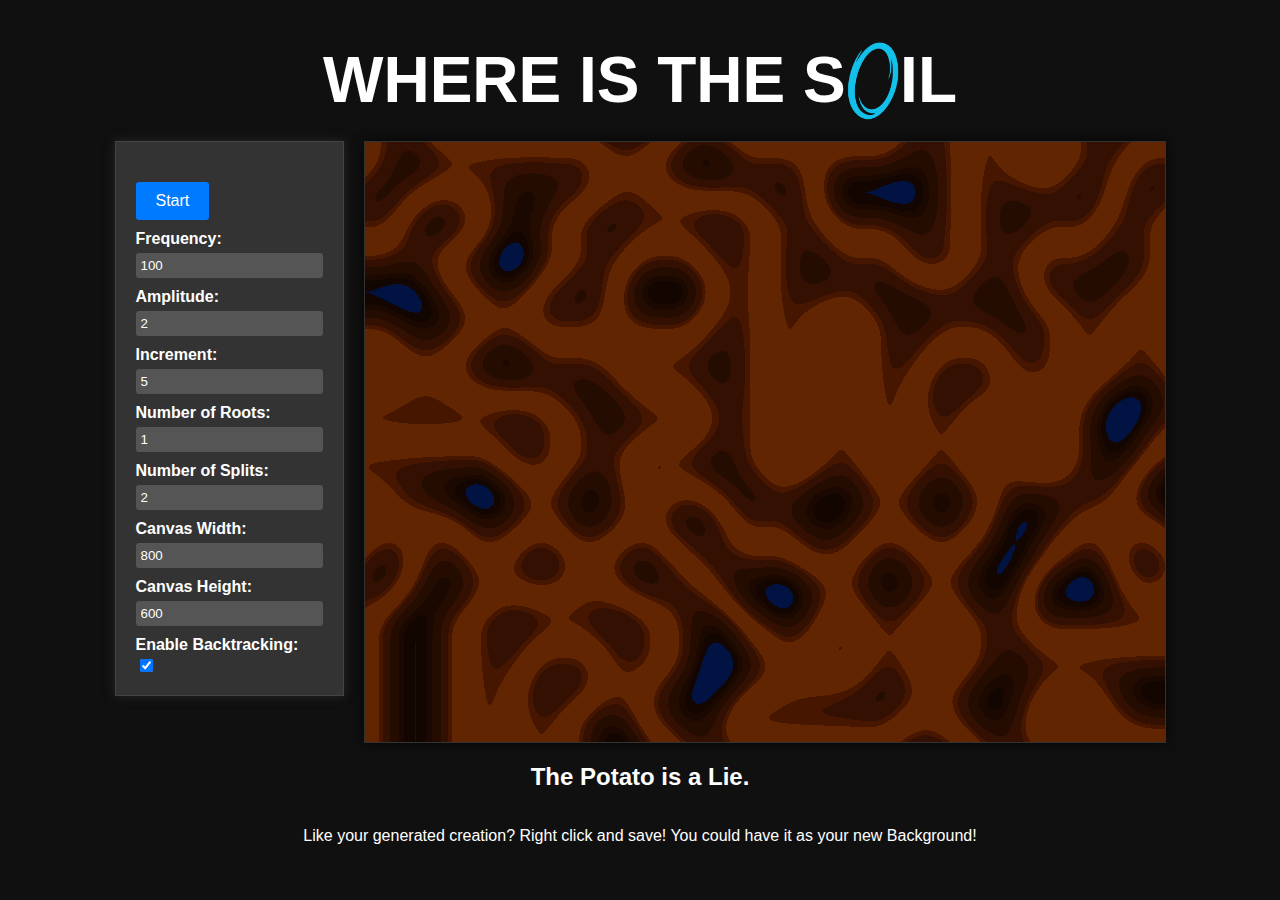
<file: index.html>
<!DOCTYPE html>
<html lang="en">
<head>
  <meta charset="UTF-8">
  <meta name="viewport" content="width=device-width, initial-scale=1.0">
  <title>SOIL? WHERE?</title>
  <style>
    body, html {
      width: 100%;
      height: 100%;
      margin: 0;
      padding: 0;
      display: flex;
      justify-content: center;
      align-items: center;
      background-color: #111010;
      color: white;
      font-family: Arial, sans-serif;
    }

    .centerbox {
      display: flex;
      flex-direction: column;
      justify-content: center;
      align-items: center;
      width: 100%;
      height: 100%;
      padding: 20px;
      box-sizing: border-box;
    }

    h1 {
      margin: 0 0 20px 0;
      font-size: 4em;
      text-align: center;
    }

    .title {
      display: flex;
      align-items: center;
      justify-content: center;
    }

    .title img {
      width: 0.85em;
      height: 1.25em;
      vertical-align: middle;
    }

    .content {
      display: flex;
      justify-content: center;
      align-items: flex-start;
      width: 100%;
      position: relative;
    }

    .controls {
      position: sticky;
      top: 0;
      left: 0;
      display: flex;
      flex-direction: column;
      align-items: flex-start;
      padding: 20px;
      background-color: #333;
      border: 1px solid #444;
      box-shadow: 0 0 10px #282727;
      z-index: 1000; /* Ensure it stays on top */
      max-height: 100vh;
      overflow-y: auto;
    }

    .controls label {
      margin-top: 10px;
      font-weight: bold;
    }

    .controls input[type="number"],
    .controls input[type="checkbox"] {
      margin-top: 5px;
      padding: 5px;
      border: none;
      border-radius: 3px;
      background-color: #555;
      color: white;
    }

    .controls button {
      margin-top: 20px;
      padding: 10px 20px;
      border: none;
      border-radius: 3px;
      background-color: #007BFF;
      color: white;
      font-size: 1em;
      cursor: pointer;
    }

    .controls button:hover {
      background-color: #0056b3;
    }

    canvas {
      box-shadow: 0 0 10px #060606;
      border: 1px solid #333;
      background-color: #222;
      margin-left: 20px; /* Add some space between the controls and the canvas */
    }
  </style>
</head>
<body>
  <div class='centerbox'>
    <h1 class="title">WHERE IS THE S<a href="inspiration.html"><img src="portal-0.png" alt="O"></a>IL</h1>
    <div class="content">
      <div class="controls">
        <button id="toggleButton">Start</button>
        <label for="frequency">Frequency:</label>
        <input type="number" id="frequency" value="100">
        <label for="amplitude">Amplitude:</label>
        <input type="number" id="amplitude" value="2">
        <label for="increment">Increment:</label>
        <input type="number" id="increment" value="5">
        <label for="numberOfRoots">Number of Roots:</label>
        <input type="number" id="numberOfRoots" value="1">
        <label for="splitCount">Number of Splits:</label>
        <input type="number" id="splitCount" value="2">
        <label for="canvasWidth">Canvas Width:</label>
        <input type="number" id="canvasWidth" value="800">
        <label for="canvasHeight">Canvas Height:</label>
        <input type="number" id="canvasHeight" value="600">
        <label for="backtracking">Enable Backtracking:</label>
        <input type="checkbox" id="backtracking" checked>
      </div>
      <canvas></canvas>
    </div>
    <h2>The Potato is a Lie.</h2>
    <p>Like your generated creation? Right click and save! You could have it as your new Background!</p>
  </div>
  <script src='perlin.js'></script>
  <script src="script.js"></script>
</body>
</html>
</file>
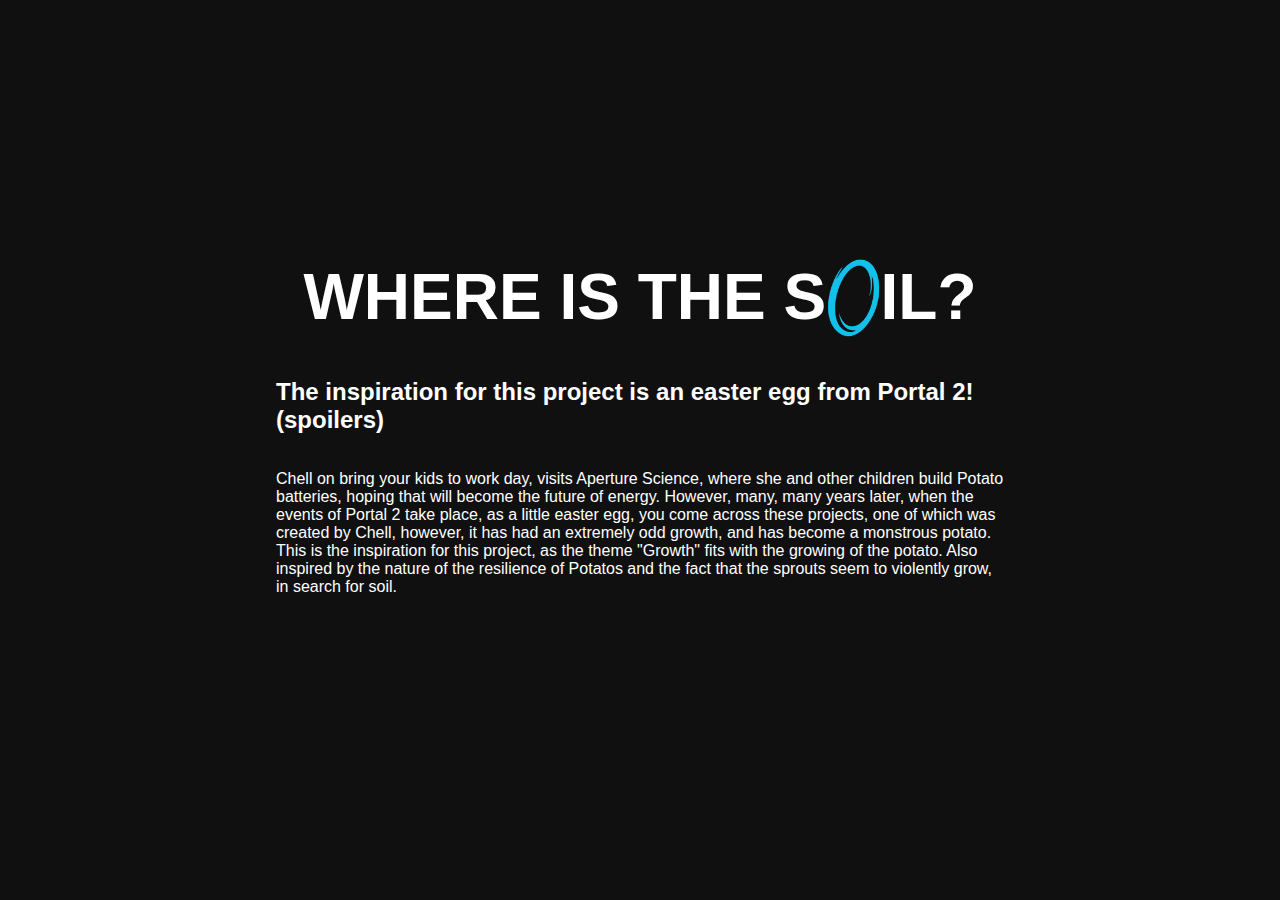
<file: inspiration.html>
<!DOCTYPE html>
<html lang="en">
<head>
  <meta charset="UTF-8">
  <meta name="viewport" content="width=device-width, initial-scale=1.0">
  <title>Topographic Map</title>
  <style>
    body, html {
      width: 100%;
      height: 100%;
      margin: auto;
      padding: 0;
      display: flex;
      justify-content: center;
      align-items: center;
      background-color: #111010;
      color: white;
      font-family: Arial, sans-serif;
    }

    .centerbox {
      display: flex;
      flex-direction: column;
      justify-content: center;
      align-items: center;
      margin: 20%;
      width: 100%;
      height: 100%;
      padding: 20px;
      box-sizing: border-box;
    }

    h1 {
      margin: 0 0 20px 0;
      font-size: 4em;
      text-align: center;
    }

    .title {
      display: flex;
      align-items: center;
      justify-content: center;
    }

    .title img {
      width: 0.85em;
      height: 1.25em;
      vertical-align: middle;
    }

    canvas {
      box-shadow: 0 0 10px #060606;
      border: 1px solid #333;
      background-color: #222;
    }
  </style>
</head>
<body>
  <div class='centerbox'>
    <h1 class="title">WHERE IS THE S<a href="index.html"><img src="portal-0.png" alt="O"></a>IL?</h1>
    <h2>The inspiration for this project is an easter egg from Portal 2! (spoilers)</h2>
    <p>Chell on bring your kids to work day, visits Aperture Science, where she and other children
        build Potato batteries, hoping that will become the future of energy. However, many, many years
        later, when the events of Portal 2 take place, as a little easter egg, you come across these projects,
        one of which was created by Chell, however, it has had an extremely odd growth, and has become a monstrous
        potato. This is the inspiration for this project, as the theme "Growth" fits with the growing of the potato.
    
        Also inspired by the nature of the resilience of Potatos and the fact that the sprouts 
        seem to violently grow, in search for soil.


    </p>

    </p>
  </div>
  <script src='perlin.js'></script>
  <script src="script.js"></script>
</body>
</html>
</file>
